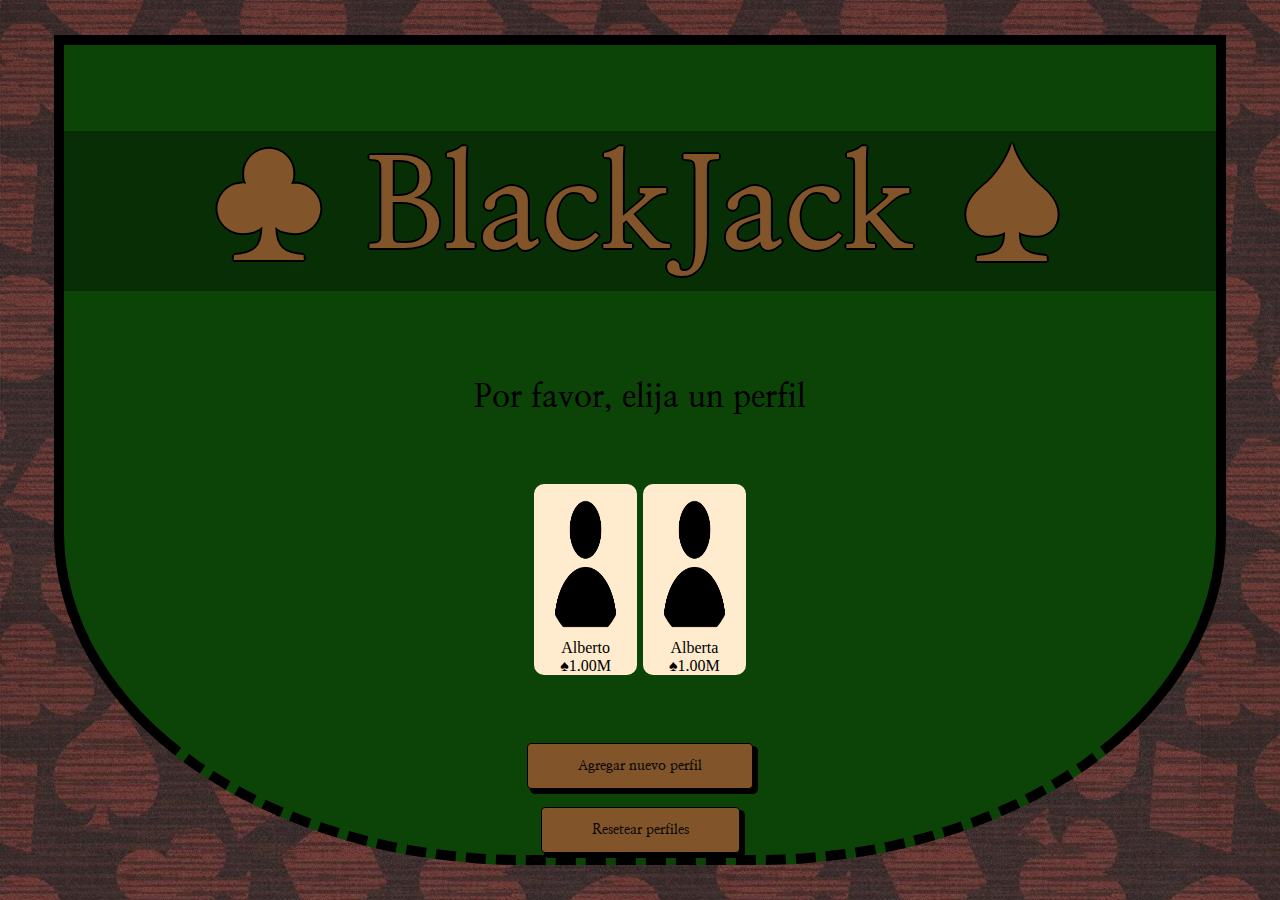
<file: index.html>
<!DOCTYPE html>
<html>
<head>
    <meta charset="utf-8">
    <title>♣ BlackJack ♠</title>
    <link rel="stylesheet" href="css/Profiles.css">
    <link rel="preconnect" href="https://fonts.googleapis.com">
    <link rel="preconnect" href="https://fonts.gstatic.com" crossorigin>
    <link href="https://fonts.googleapis.com/css2?family=Nanum+Myeongjo:wght@700&display=swap" rel="stylesheet">
</head>
<body>
    <div id = "container">
        <h1 id="title">♣ BlackJack ♠</h1>
        <h1> Por favor, elija un perfil</h1>
        <div id = "profilesDiv" data-bind="foreach: initialProfiles">
            <a class = "profile" href="html/juego.html" data-bind= "click : juego">
                <img data-bind = "attr : {src : imgSrc}">
                <figcaption data-bind = "text: name"></figcaption>
                <figcaption data-bind="text: changeToCurrency(money)"></figcaption>
            </a>
        </div>

        <div class = "buttonContainer">
            <button class = btn> Agregar nuevo perfil </button>
            <br></br>
            <button id = "reset" class = btn> Resetear perfiles </button>
        </div>
    </div>
    
    <div id="myForm">
        <form class="form-container">
            <h1>Crear perfil</h1>
        
            <label for="Nickname"><b>Nickname</b></label>
            <input type="text" placeholder="Escribir Nickname" name="nickname" required></input>
            
            <label for="Imagen"><b>Imagen</b></label>
            <input type="url" placeholder="Poner URL de la imagen" name="Imagen">
            
            <button type = "submit" class="btn crear">Crear</button>
            <button type = "button" class="btn cancel">Cancelar</button>
        </form>
    </div>
    <script src = "js/lib/knockout.js"></script>
    <script src = "js/lib/jquery.js"></script>
    <script src = "js/lib/currency.js"></script>
    <script src = "js/profile.js"></script>
</body>
</html>
</file>
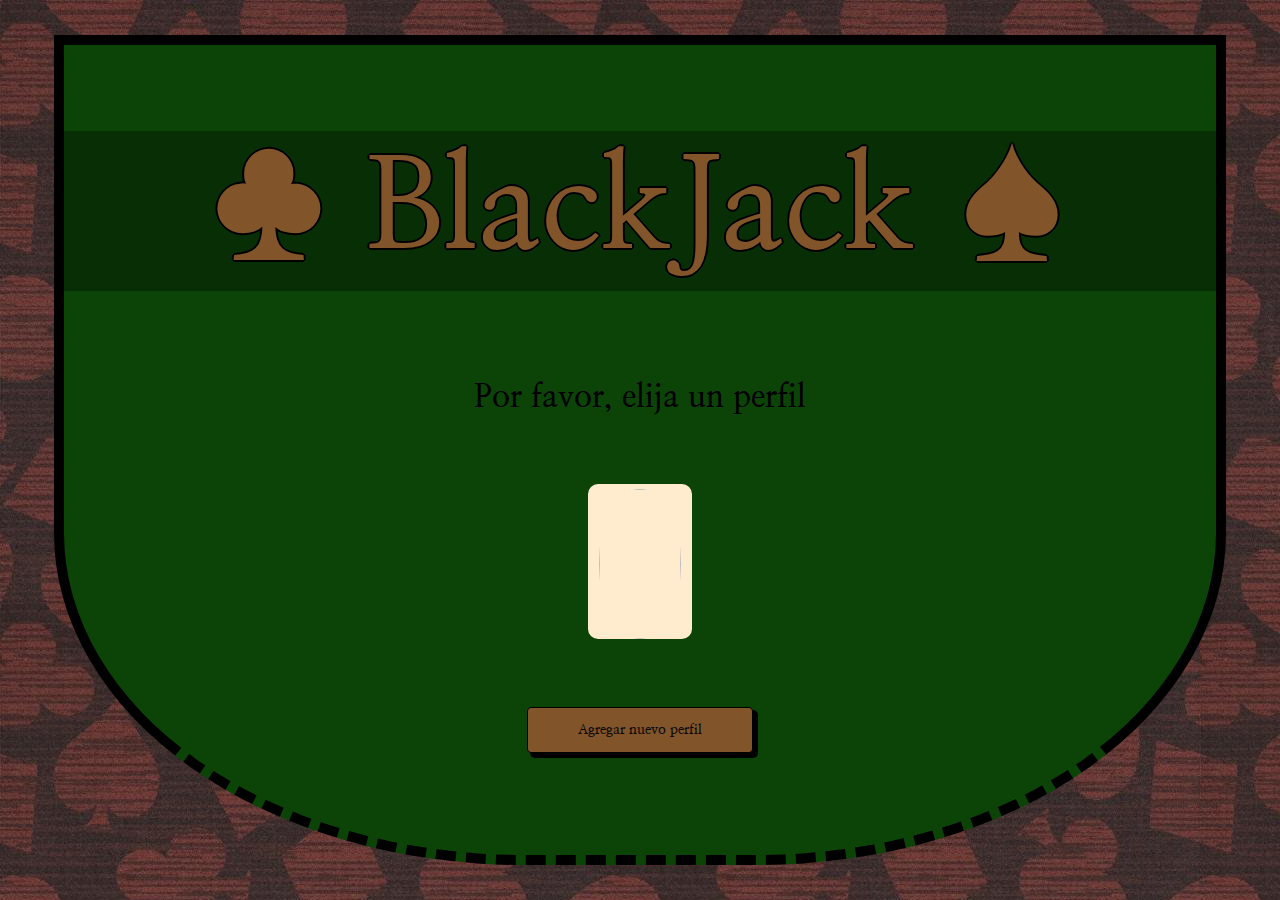
<file: html/index.html>
<!DOCTYPE html>
<html>
<head>
    <meta charset="utf-8">
    <title>♣ BlackJack ♠</title>
    <link rel="stylesheet" href="../css/Profiles.css">
    <link rel="preconnect" href="https://fonts.googleapis.com">
    <link rel="preconnect" href="https://fonts.gstatic.com" crossorigin>
    <link href="https://fonts.googleapis.com/css2?family=Nanum+Myeongjo:wght@700&display=swap" rel="stylesheet">
</head>
<body>
    <div id = "container">
        <h1 id="title">♣ BlackJack ♠</h1>
        <h1> Por favor, elija un perfil</h1>

        <div id = "profilesDiv" data-bind="foreach: initialProfiles">
            <a class = "profile" href = "juego.html" onclick="">
                <img data-bind = "attr : {src : imgSrc}">
                <figcaption data-bind = "text: name"></figcaption>
                <figcaption data-bind="text: changeToCurrency(money)"></figcaption>
            </a>
        </div>

        <div class = "buttonContainer">
            <button class = btn> Agregar nuevo perfil </button>
        </div>
    </div>
    
    <div id="myForm">
        <form class="form-container" >
            <h1>Crear perfil</h1>
        
            <label for="Nickname"><b>Nickname</b></label>
            <input type="text" placeholder="Escribir Nickname" name="nickname" required></input>
            
            <label for="Imagen"><b>Imagen</b></label>
            <input type="url" placeholder="Poner URL de la imagen" name="Imagen">
            
            <button type = "submit" class="btn crear">Crear</button>
            <button type = "button" class="btn cancel">Cancelar</button>
        </form>
    </div>
    <script src = "../js/lib/knockout.js"></script>
    <script src = "../js/lib/jquery.js"></script>
    <script src = "../js/lib/currency.js"></script>
    <script src = "../js/game.js"></script>
    <script src = "../js/profile.js"></script>
</body>
</html>
</file>
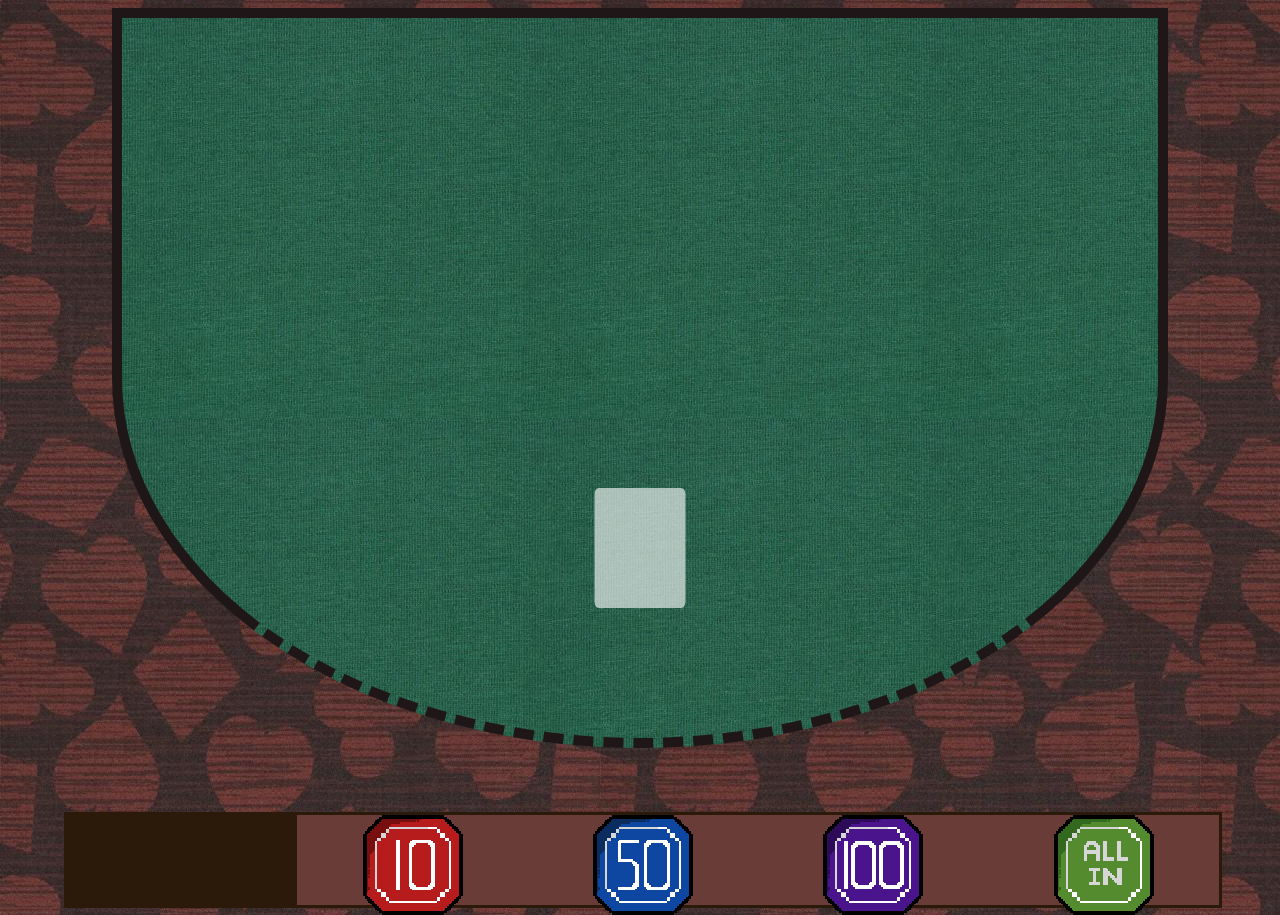
<file: html/juego.html>
<!DOCTYPE html>
<html>
<head>
    <meta charset="utf-8">
    <title>♣ BlackJack ♠</title>
    <link rel="stylesheet" href="../css/Game.css">
    <link rel="preconnect" href="https://fonts.googleapis.com">
    <link rel="preconnect" href="https://fonts.gstatic.com" crossorigin>
    <link href="https://fonts.googleapis.com/css2?family=Nanum+Myeongjo:wght@700&display=swap" rel="stylesheet">
</head>
<body>
    <div class = "info">
        <h1 data-bind = "text : actualProfile.name"></h1>
        <h2 data-bind = "text : changeToCurrency"></h2>
    </div>
    <div id = "container">
        <div id="table">
            <div class="cardSlot"></div>
            <div class="cards" data-bind="foreach: dealerCards">
                <img class = "card" data-bind = "attr : {src : cardSrc}">
            </div>
            <div class="cards usuario" data-bind="foreach: playerCards">
                <img class = "card" data-bind = "attr : {src : cardSrc}">
            </div>
            <div class = "buttonContainer">
                <button class = "btn cancelar" data-bind = "click : cancelarApuesta"> Cancelar </button>
                <button class = "btn iniciar" data-bind = "click : confirmarApuesta"> Confirmar apuesta </button>
                <button class = "btn terminar" data-bind = "click : terminarJuego"> Terminar </button>
                <button class = "btn pedir" data-bind = "click : pedirCarta"> Pedir </button>
            </div>
        </div>
        
        <div class = "chipContainer">
            <div id = "money">
                <h1 data-bind="text : getBet()"></h1>
            </div>
            <img class = "chip" src = "../img/chips/png/10chip.png" data-bind = "click : betTen">
            <img class = "chip" src = "../img/chips/png/50chip.png" data-bind = "click : betFifty">
            <img class = "chip" src = "../img/chips/png/100chip.png" data-bind = "click : betHundred">
            <img class = "chip" src = "../img/chips/png/ALLINchip.png" data-bind = "click : betAllIn">
        </div>
    </div>
    <script src = "../js/lib/knockout.js"></script>
    <script src = "../js/lib/currency.js"></script>
    <script src = "../js/model.js"></script>
    <script src = "../js/game.js"></script>
</body>
</html>
</file>
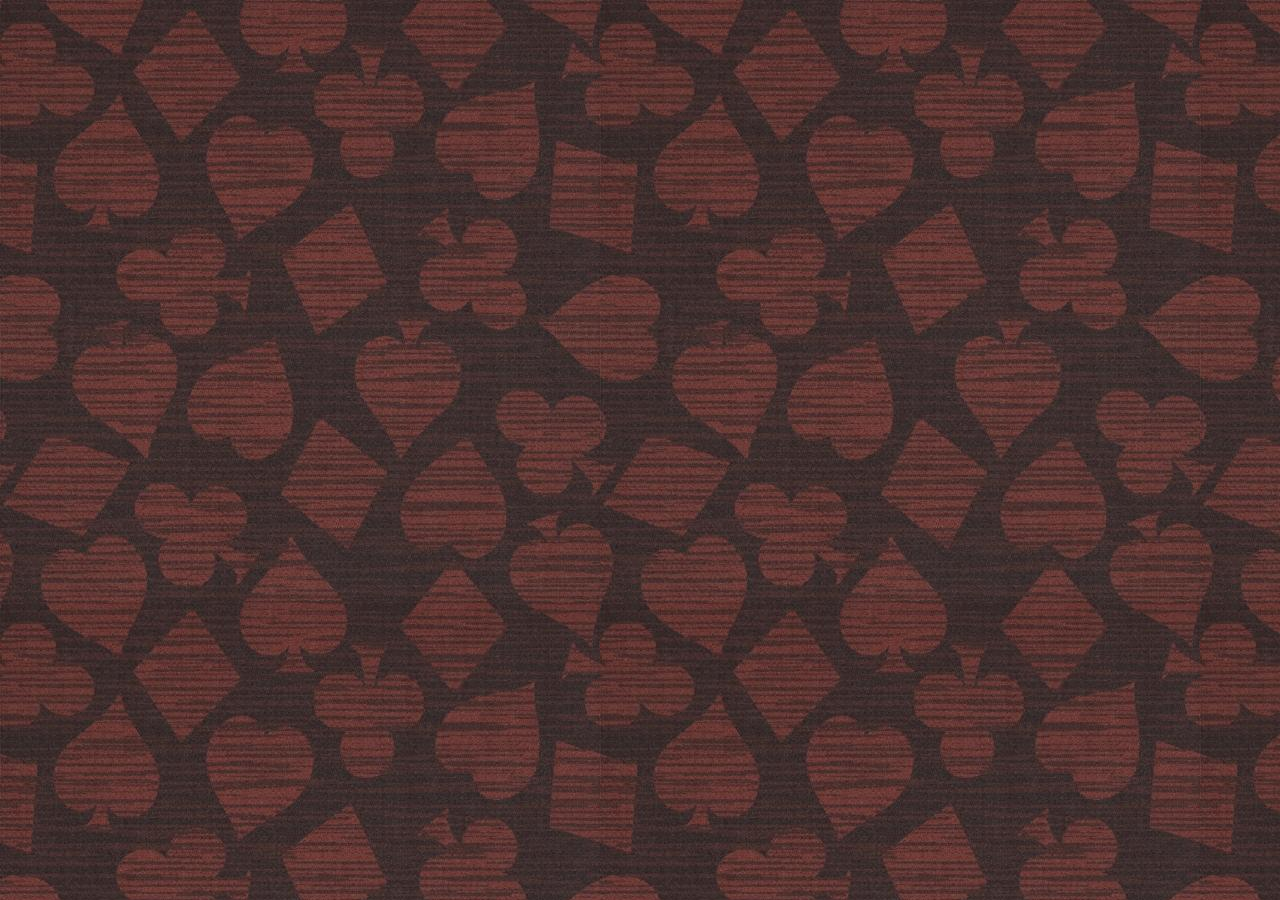
<file: html/nose.html>
<!DOCTYPE html>
<html>
<head>
    <meta charset="utf-8">
    <title>♣ BlackJack ♠</title>
    <link rel="stylesheet" href="../css/Game.css">
    <link rel="preconnect" href="https://fonts.googleapis.com">
    <link rel="preconnect" href="https://fonts.gstatic.com" crossorigin>
    <link href="https://fonts.googleapis.com/css2?family=Nanum+Myeongjo:wght@700&display=swap" rel="stylesheet">
</head>
<body>
    <div></div>
</body>
</html>
</file>
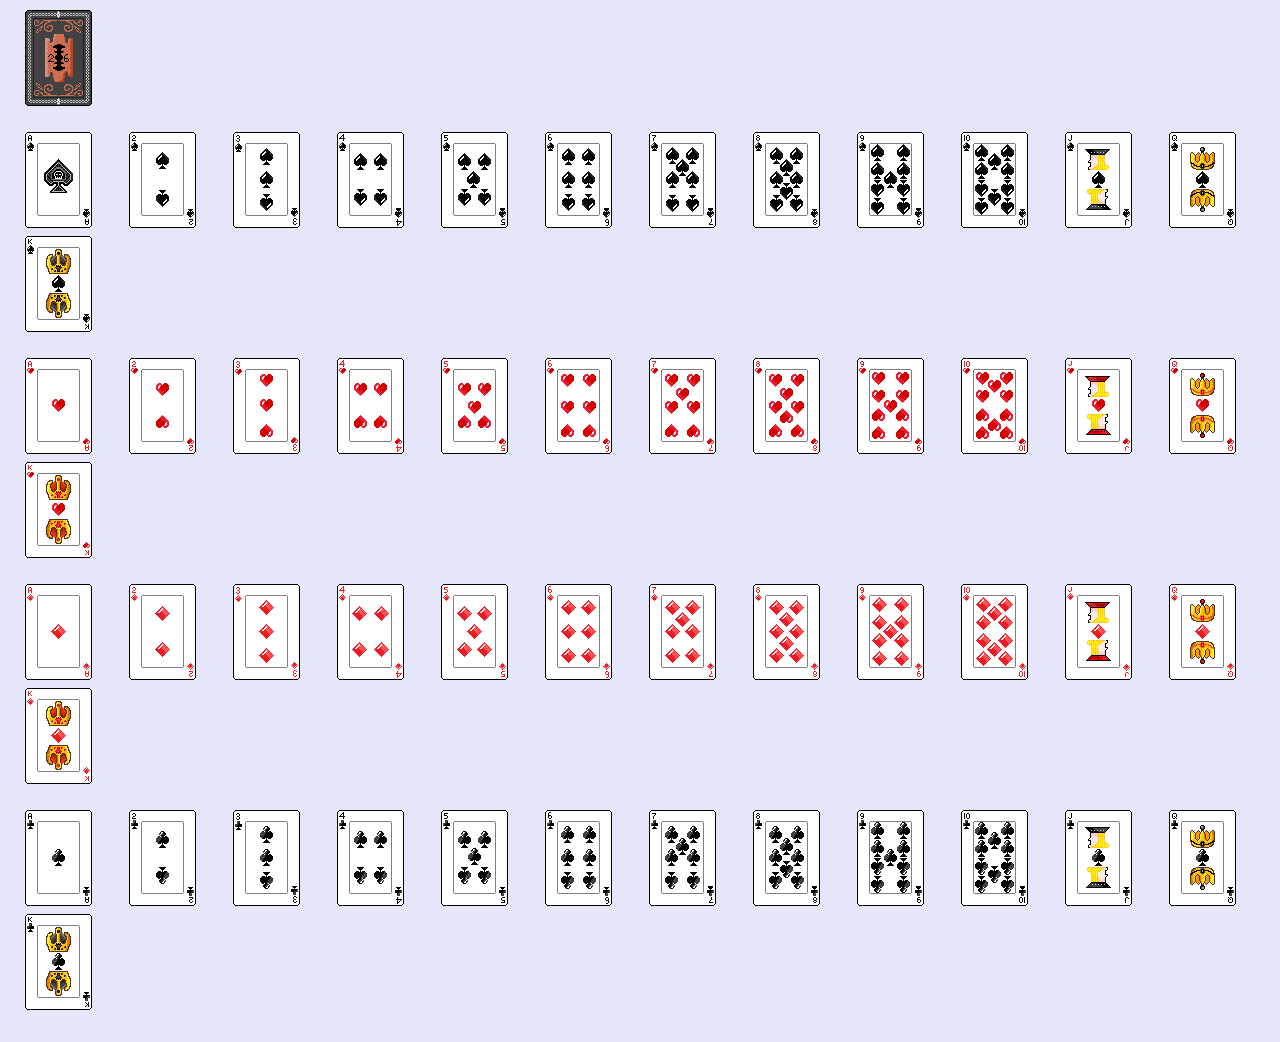
<file: img/cartas.html>
<!DOCTYPE html>
<html>
<head>
<style>
body {
  background-color: #E6E6FA;
}
</style>
</head>

<body>
  <img src="png/backCard.png" alt="Placeholder Image">
  <br></br>
  <img src="png/A_Picas.png" alt="Placeholder Image">
  <img src="png/2_Picas.png" alt="Placeholder Image">
  <img src="png/3_Picas.png" alt="Placeholder Image">
  <img src="png/4_Picas.png" alt="Placeholder Image">
  <img src="png/5_Picas.png" alt="Placeholder Image">
  <img src="png/6_Picas.png" alt="Placeholder Image">
  <img src="png/7_Picas.png" alt="Placeholder Image">
  <img src="png/8_Picas.png" alt="Placeholder Image">
  <img src="png/9_Picas.png" alt="Placeholder Image">
  <img src="png/10_Picas.png" alt="Placeholder Image">
  <img src="png/J_Picas.png" alt="Placeholder Image">
  <img src="png/Q_Picas.png" alt="Placeholder Image">
  <img src="png/K_Picas.png" alt="Placeholder Image">
  <br></br>
  <img src="png/A_Corazon.png" alt="Placeholder Image">
  <img src="png/2_Corazon.png" alt="Placeholder Image">
  <img src="png/3_Corazon.png" alt="Placeholder Image">
  <img src="png/4_Corazon.png" alt="Placeholder Image">
  <img src="png/5_Corazon.png" alt="Placeholder Image">
  <img src="png/6_Corazon.png" alt="Placeholder Image">
  <img src="png/7_Corazon.png" alt="Placeholder Image">
  <img src="png/8_Corazon.png" alt="Placeholder Image">
  <img src="png/9_Corazon.png" alt="Placeholder Image">
  <img src="png/10_Corazon.png" alt="Placeholder Image">
  <img src="png/J_Corazon.png" alt="Placeholder Image">
  <img src="png/Q_Corazon.png" alt="Placeholder Image">
  <img src="png/K_Corazon.png" alt="Placeholder Image">
  <br></br>
  <img src="png/A_Diamante.png" alt="Placeholder Image">
  <img src="png/2_Diamante.png" alt="Placeholder Image">
  <img src="png/3_Diamante.png" alt="Placeholder Image">
  <img src="png/4_Diamante.png" alt="Placeholder Image">
  <img src="png/5_Diamante.png" alt="Placeholder Image">
  <img src="png/6_Diamante.png" alt="Placeholder Image">
  <img src="png/7_Diamante.png" alt="Placeholder Image">
  <img src="png/8_Diamante.png" alt="Placeholder Image">
  <img src="png/9_Diamante.png" alt="Placeholder Image">
  <img src="png/10_Diamante.png" alt="Placeholder Image">
  <img src="png/J_Diamante.png" alt="Placeholder Image">
  <img src="png/Q_Diamante.png" alt="Placeholder Image">
  <img src="png/K_Diamante.png" alt="Placeholder Image">
  <br></br>
  <img src="png/A_Trebol.png" alt="Placeholder Image">
  <img src="png/2_Trebol.png" alt="Placeholder Image">
  <img src="png/3_Trebol.png" alt="Placeholder Image">
  <img src="png/4_Trebol.png" alt="Placeholder Image">
  <img src="png/5_Trebol.png" alt="Placeholder Image">
  <img src="png/6_Trebol.png" alt="Placeholder Image">
  <img src="png/7_Trebol.png" alt="Placeholder Image">
  <img src="png/8_Trebol.png" alt="Placeholder Image">
  <img src="png/9_Trebol.png" alt="Placeholder Image">
  <img src="png/10_Trebol.png" alt="Placeholder Image">
  <img src="png/J_Trebol.png" alt="Placeholder Image">
  <img src="png/Q_Trebol.png" alt="Placeholder Image">
  <img src="png/K_Trebol.png" alt="Placeholder Image">
  <br></br>
</body>
</file>
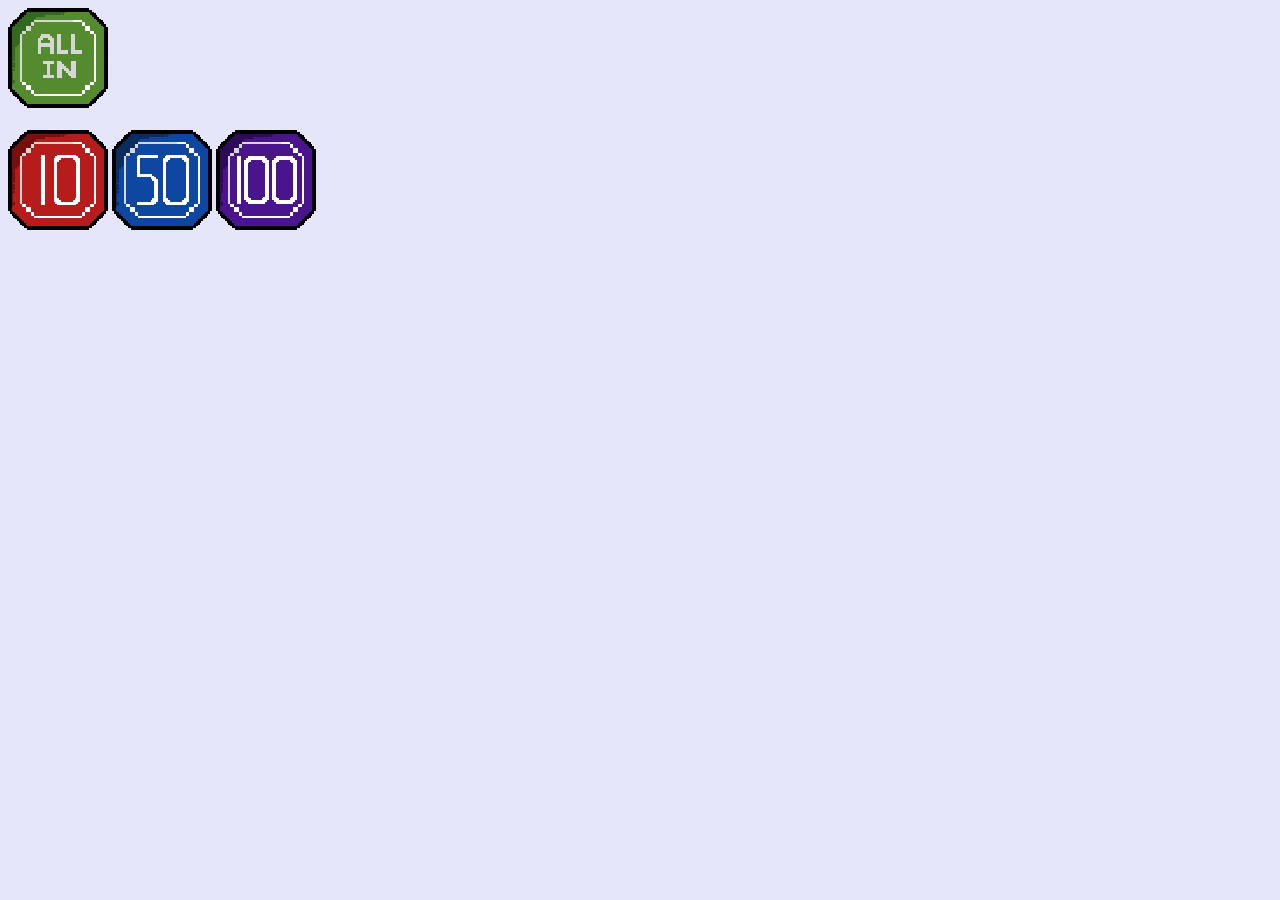
<file: img/chips/chips.html>
<!DOCTYPE html>
<html>
<head>
<style>
body {
  background-color: #E6E6FA;
}
</style>
</head>

<body>
  <img src="png/ALLINchip.png" alt="Placeholder Image">
  <br></br>
  <img src="png/10chip.png" alt="Placeholder Image">
  <img src="png/50chip.png" alt="Placeholder Image">
  <img src="png/100chip.png" alt="Placeholder Image">
  <br></br>
</body>
</file>
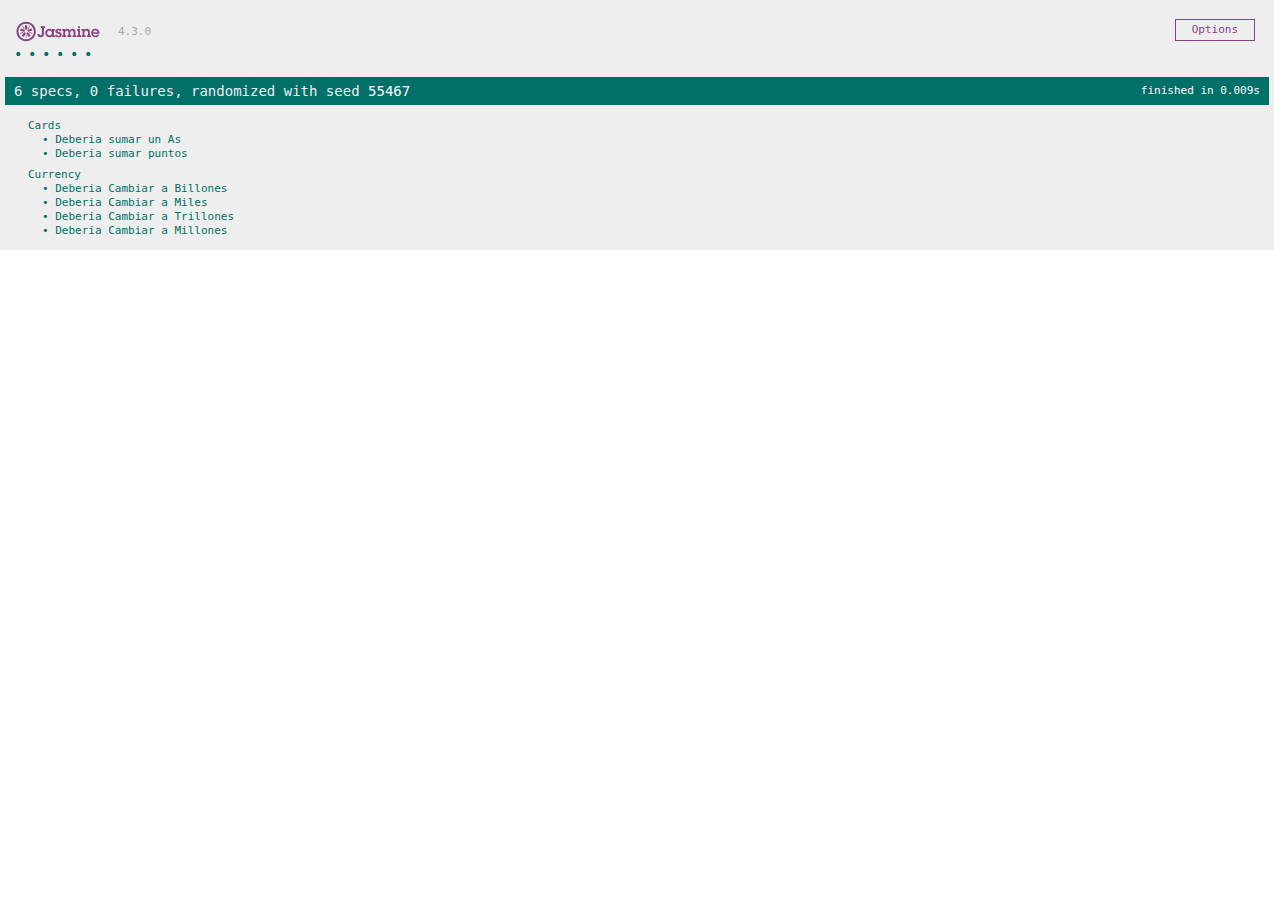
<file: js/spec/SpecRunner.html>
<!DOCTYPE html>
<html>
<head>
  <meta charset="utf-8">
  <title>Jasmine Spec Runner v4.3.0</title>

  <link rel="shortcut icon" type="image/png" href="../lib/jasmine-4.3.0/jasmine_favicon.png">
  <link rel="stylesheet" href="../lib/jasmine-4.3.0/jasmine.css">

  <script src="../lib/jasmine-4.3.0/jasmine.js"></script>
  <script src="../lib/jasmine-4.3.0/jasmine-html.js"></script>
  <script src="../lib/jasmine-4.3.0/boot0.js"></script>
  <!-- optional: include a file here that configures the Jasmine env -->
  <script src="../lib/jasmine-4.3.0/boot1.js"></script>

  <!-- include source files here... -->
    <script src = "../lib/currency.js"></script>
    <script src="../model.js"></script>

  <!-- include spec files here... -->
  <script src="specs.js"></script>

</head>

<body>
</body>
</html>
</file>
<file: css/Profiles.css>
/*Text*/

#container h1{
    font-family: 'Nanum Myeongjo', serif;
    text-align:center;
    height: fit-content;
}

#title{
    text-shadow: 2px 0 rgb(0, 0, 0), -2px 0 rgb(0, 0, 0), 0 2px rgb(0, 0, 0), 0 -2px rgb(0, 0, 0),
    1px 1px rgb(0, 0, 0), -1px -1px rgb(0, 0, 0), 1px -1px rgb(0, 0, 0), -1px 1px rgb(0, 0, 0);
    font-size: 8em;
    background-color: rgb(8, 46, 6);
    color: rgb(129, 85, 41);
}

/*Containers*/

body{
    background-color: rgb(3, 97, 73);
    background-image: url("../img/fondo.jpg");
    background-repeat:repeat;
}

#container{
    position: absolute;

    height: 90%;
    width: 90%;
    transform: translate(-50%, -50%);
    top: 50%;
    left: 50%;
    
    background-color: rgb(12, 68, 8);
    border-style:  solid solid dashed solid;
    border-width: 10px;
    border-color: rgb(0, 0, 0);
    border-bottom-left-radius:40%;
    border-bottom-right-radius:40%;
}

#profilesDiv{
    display: flex;
    flex-wrap: wrap;
    justify-content: center;
    
    overflow-y:scroll;
    background-color: rgb(12, 68, 8);
    
    grid-gap: 1%;
    width: 45%;
    max-height: 30%;

    margin-top: 5%;
    margin-bottom: 5%;
    margin-left: auto;
    margin-right: auto;
}

/*Buttons*/

.buttonContainer{
  text-align: center;
}

.btn{
    justify-content: center;
    width: fit-content;
    position: relative;
    top: 10;
    text-align: center;
    transition-duration: 0.2s;
    background-color: rgb(129, 85, 41);
    background-image: none;
    border: 1px solid #000;
    border-radius: 4px;
    box-shadow: rgb(0, 0, 0) 4px 4px 0 0,#000 4px 4px 0 1px;
    color: rgb(10, 9, 9);
    cursor: pointer;
    display: inline-block;
    font-family: 'Nanum Myeongjo', serif;
    font-weight: bolder;
    font-size: 14px;
    font-weight: auto;
    line-height: 20px;
    padding: 12px 50px;
}.btn:hover {
  background-color: rgb(82, 55, 27);
}.btn:active {
  transform: translate(2px, 2px);
  outline: 0;
  box-shadow: rgb(0, 0, 0) 2px 2px 0 0, #000 2px 2px 0 1px;
}

/*Profiles div*/

.profile{
    position: relative;
    display: flex;
    width: 20%;
    justify-content: center;
    background-color: blanchedalmond;
    align-items: center;
    flex-direction: column;
    border-width: 50px;
    border-color: aqua;
    resize: none;
    margin-top: 10px;
    margin-bottom: 10px;
    border-radius: 10px;
    text-decoration: none;
    color: black;
}.profile img{
    border-radius: 50%;
    position: relative;
    width: 80%;
    height: 150px;
    margin-top: 5px;
    transition: ease-in-out 0.3s;
}.profile img:hover {
    border-radius: 0%;
    cursor: pointer;
}

/*Pop up form*/
#myForm {
  border:orange;
  display: none;
}

.form-container {
  background-color: rgb(8, 46, 6);
  font-family: 'Nanum Myeongjo', serif;
  position: absolute;
  width: 50%;
  transform: translate(-50%, -50%);
  top: 50%;
  left: 50%;
  justify-content: center;
  padding: 1%;
  border-radius: 1%;
  text-align: center;
}.form-container input {
  font-family: 'Nanum Myeongjo', serif;
  background-color: rgb(12, 68, 8);
  position: relative;
  width: 100%;
  padding-top: 3%;
  padding-bottom: 3%;
  margin-top: 2%;
  margin-bottom: 2%;
  border: none;
}.form-container label{
  text-align: left;
}.form-container input:focus{
  background-color: #ddd;
  outline: none;
}.form-container .crear {
  background-color: green;
  align-self: center;
}.form-container .cancel {
  background-color: red;
  justify-self: center;
}.form-container .btn:hover, .open-button:hover {
  opacity: 1;
}

/*Scrollbar*/

::-webkit-scrollbar {
  width: 10px;
}::-webkit-scrollbar-track {
  background: #f1f1f1;
}::-webkit-scrollbar-thumb {
  background: #888;
}::-webkit-scrollbar-thumb:hover {
  background: #555;
}
</file>
<file: css/Game.css>
body{
    background-color: rgb(3, 97, 73);
    background-image: url("../img/fondo.jpg");
    background-repeat:repeat;

}

#container{
    position: absolute;
    height: 100%;
    width: 90%;
    left: 50%;
    transform: translate(-50%);
}

#table{
    height: 80%;
    width: 90%;
    margin: auto;
    margin-bottom: 2%;
    
    background-image: url("../img/mesa.jpg");

    border-style:  solid solid dashed solid;
    border-width: 10px;
    border-color: rgb(31, 23, 23);
    border-bottom-left-radius:60%;
    border-bottom-right-radius:60%;
}

.info {
    position: absolute;
    color: white;
    z-index: 2;
}

/*Buttons*/

.buttonContainer{
    position: relative;
    text-align: center;
    top: 100%;
}
.btn{
    justify-content: center;
    width: fit-content;
    position: relative;
    top: 10;
    text-align: center;
    transition-duration: 0.2s;
    background-color: rgb(129, 85, 41);
    background-image: none;
    border: 1px solid #000;
    border-radius: 4px;
    box-shadow: rgb(0, 0, 0) 4px 4px 0 0,#000 4px 4px 0 1px;
    color: rgb(10, 9, 9);
    cursor: pointer;
    display: inline-block;
    font-family: 'Nanum Myeongjo', serif;
    font-weight: bolder;
    font-size: 14px;
    font-weight: auto;
    line-height: 20px;
    padding: 12px 50px;
    margin: 2px;
}.btn:hover {
  background-color: rgb(82, 55, 27);
}.btn:active {
  transform: translate(2px, 2px);
  outline: 0;
  box-shadow: rgb(0, 0, 0) 2px 2px 0 0, #000 2px 2px 0 1px;
}

.pedir, .iniciar {
    background-color: green;
}.pedir:hover, .iniciar:hover {
    background-color: rgb(2, 77, 2);
}
.cancelar, .terminar {
    background-color: red;
}.cancelar:hover, .terminar:hover {
    background-color: rgb(134, 2, 2);
}
.cancelar, .terminar , .pedir, .iniciar{
    display: none;
}


/*Cards*/

.cards{
    position: absolute;
    text-align: center;
    transform: translate(-50%);
    left: 50%;
    top : 10%;
} .cards img {
    height: 116px;
    animation: voltea 1s linear;
}

.usuario {
    transform: translate(-50%, -50%);
    top: 60%;
}

@keyframes voltea {
    0%{
        transform: rotateY(180deg);
    }
}

.cardSlot{
    position: absolute;
    transform: translate(-50%, -50%);
    top: 60%;
    left: 50%;

    height: 120px;
    width: 91px;
    background-color: rgba(255, 255, 255, 0.616);

    border-radius: 5%;
    /*border: 3px rgb(0, 0, 0) dashed;*/
    
}

/* Chips */

.chip{
    cursor:pointer;
    width: fit-content;
    height: fit-content;
}

#money{
    height: 100%;
    width: 20%;
    left: 0;
    text-align: center;
    
    background-color: rgb(43, 26, 10);

    color: rgb(255, 255, 255);
}

.chipContainer{
    display:flex;
    text-align: center;
    width: 100%;
    height: 10%;
    bottom: 0;

    position: absolute;
    left: 0;
    bottom: 0; 

    background-color: rgb(106, 60, 55);

    margin: auto;

    border: 3px rgb(43, 26, 10) solid;
} .chipContainer img{
    margin: auto;
}
</file>
<file: js/lib/jasmine-4.3.0/jasmine.css>
@charset "UTF-8";
body {
  overflow-y: scroll;
}

.jasmine_html-reporter {
  width: 100%;
  background-color: #eee;
  padding: 5px;
  margin: -8px;
  font-size: 11px;
  font-family: Monaco, "Lucida Console", monospace;
  line-height: 14px;
  color: #333;
}
.jasmine_html-reporter a {
  text-decoration: none;
}
.jasmine_html-reporter a:hover {
  text-decoration: underline;
}
.jasmine_html-reporter p, .jasmine_html-reporter h1, .jasmine_html-reporter h2, .jasmine_html-reporter h3, .jasmine_html-reporter h4, .jasmine_html-reporter h5, .jasmine_html-reporter h6 {
  margin: 0;
  line-height: 14px;
}
.jasmine_html-reporter .jasmine-banner,
.jasmine_html-reporter .jasmine-symbol-summary,
.jasmine_html-reporter .jasmine-summary,
.jasmine_html-reporter .jasmine-result-message,
.jasmine_html-reporter .jasmine-spec .jasmine-description,
.jasmine_html-reporter .jasmine-spec-detail .jasmine-description,
.jasmine_html-reporter .jasmine-alert .jasmine-bar,
.jasmine_html-reporter .jasmine-stack-trace {
  padding-left: 9px;
  padding-right: 9px;
}
.jasmine_html-reporter .jasmine-banner {
  position: relative;
}
.jasmine_html-reporter .jasmine-banner .jasmine-title {
  background: url("[data-uri]") no-repeat;
  background: url("[data-uri]") no-repeat, none;
  background-size: 100%;
  display: block;
  float: left;
  width: 90px;
  height: 25px;
}
.jasmine_html-reporter .jasmine-banner .jasmine-version {
  margin-left: 14px;
  position: relative;
  top: 6px;
}
.jasmine_html-reporter #jasmine_content {
  position: fixed;
  right: 100%;
}
.jasmine_html-reporter .jasmine-version {
  color: #aaa;
}
.jasmine_html-reporter .jasmine-banner {
  margin-top: 14px;
}
.jasmine_html-reporter .jasmine-duration {
  color: #fff;
  float: right;
  line-height: 28px;
  padding-right: 9px;
}
.jasmine_html-reporter .jasmine-symbol-summary {
  overflow: hidden;
  margin: 14px 0;
}
.jasmine_html-reporter .jasmine-symbol-summary li {
  display: inline-block;
  height: 10px;
  width: 14px;
  font-size: 16px;
}
.jasmine_html-reporter .jasmine-symbol-summary li.jasmine-passed {
  font-size: 14px;
}
.jasmine_html-reporter .jasmine-symbol-summary li.jasmine-passed:before {
  color: #007069;
  content: "•";
}
.jasmine_html-reporter .jasmine-symbol-summary li.jasmine-failed {
  line-height: 9px;
}
.jasmine_html-reporter .jasmine-symbol-summary li.jasmine-failed:before {
  color: #ca3a11;
  content: "×";
  font-weight: bold;
  margin-left: -1px;
}
.jasmine_html-reporter .jasmine-symbol-summary li.jasmine-excluded {
  font-size: 14px;
}
.jasmine_html-reporter .jasmine-symbol-summary li.jasmine-excluded:before {
  color: #bababa;
  content: "•";
}
.jasmine_html-reporter .jasmine-symbol-summary li.jasmine-excluded-no-display {
  font-size: 14px;
  display: none;
}
.jasmine_html-reporter .jasmine-symbol-summary li.jasmine-pending {
  line-height: 17px;
}
.jasmine_html-reporter .jasmine-symbol-summary li.jasmine-pending:before {
  color: #ba9d37;
  content: "*";
}
.jasmine_html-reporter .jasmine-symbol-summary li.jasmine-empty {
  font-size: 14px;
}
.jasmine_html-reporter .jasmine-symbol-summary li.jasmine-empty:before {
  color: #ba9d37;
  content: "•";
}
.jasmine_html-reporter .jasmine-run-options {
  float: right;
  margin-right: 5px;
  border: 1px solid #8a4182;
  color: #8a4182;
  position: relative;
  line-height: 20px;
}
.jasmine_html-reporter .jasmine-run-options .jasmine-trigger {
  cursor: pointer;
  padding: 8px 16px;
}
.jasmine_html-reporter .jasmine-run-options .jasmine-payload {
  position: absolute;
  display: none;
  right: -1px;
  border: 1px solid #8a4182;
  background-color: #eee;
  white-space: nowrap;
  padding: 4px 8px;
}
.jasmine_html-reporter .jasmine-run-options .jasmine-payload.jasmine-open {
  display: block;
}
.jasmine_html-reporter .jasmine-bar {
  line-height: 28px;
  font-size: 14px;
  display: block;
  color: #eee;
}
.jasmine_html-reporter .jasmine-bar.jasmine-failed, .jasmine_html-reporter .jasmine-bar.jasmine-errored {
  background-color: #ca3a11;
  border-bottom: 1px solid #eee;
}
.jasmine_html-reporter .jasmine-bar.jasmine-passed {
  background-color: #007069;
}
.jasmine_html-reporter .jasmine-bar.jasmine-incomplete {
  background-color: #bababa;
}
.jasmine_html-reporter .jasmine-bar.jasmine-skipped {
  background-color: #bababa;
}
.jasmine_html-reporter .jasmine-bar.jasmine-warning {
  margin-top: 14px;
  margin-bottom: 14px;
  background-color: #ba9d37;
  color: #333;
}
.jasmine_html-reporter .jasmine-bar.jasmine-menu {
  background-color: #fff;
  color: #aaa;
}
.jasmine_html-reporter .jasmine-bar.jasmine-menu a {
  color: #333;
}
.jasmine_html-reporter .jasmine-bar a {
  color: white;
}
.jasmine_html-reporter.jasmine-spec-list .jasmine-bar.jasmine-menu.jasmine-failure-list,
.jasmine_html-reporter.jasmine-spec-list .jasmine-results .jasmine-failures {
  display: none;
}
.jasmine_html-reporter.jasmine-failure-list .jasmine-bar.jasmine-menu.jasmine-spec-list,
.jasmine_html-reporter.jasmine-failure-list .jasmine-summary {
  display: none;
}
.jasmine_html-reporter .jasmine-results {
  margin-top: 14px;
}
.jasmine_html-reporter .jasmine-summary {
  margin-top: 14px;
}
.jasmine_html-reporter .jasmine-summary ul {
  list-style-type: none;
  margin-left: 14px;
  padding-top: 0;
  padding-left: 0;
}
.jasmine_html-reporter .jasmine-summary ul.jasmine-suite {
  margin-top: 7px;
  margin-bottom: 7px;
}
.jasmine_html-reporter .jasmine-summary li.jasmine-passed a {
  color: #007069;
}
.jasmine_html-reporter .jasmine-summary li.jasmine-failed a {
  color: #ca3a11;
}
.jasmine_html-reporter .jasmine-summary li.jasmine-empty a {
  color: #ba9d37;
}
.jasmine_html-reporter .jasmine-summary li.jasmine-pending a {
  color: #ba9d37;
}
.jasmine_html-reporter .jasmine-summary li.jasmine-excluded a {
  color: #bababa;
}
.jasmine_html-reporter .jasmine-specs li.jasmine-passed a:before {
  content: "• ";
}
.jasmine_html-reporter .jasmine-specs li.jasmine-failed a:before {
  content: "× ";
}
.jasmine_html-reporter .jasmine-specs li.jasmine-empty a:before {
  content: "* ";
}
.jasmine_html-reporter .jasmine-specs li.jasmine-pending a:before {
  content: "• ";
}
.jasmine_html-reporter .jasmine-specs li.jasmine-excluded a:before {
  content: "• ";
}
.jasmine_html-reporter .jasmine-description + .jasmine-suite {
  margin-top: 0;
}
.jasmine_html-reporter .jasmine-suite {
  margin-top: 14px;
}
.jasmine_html-reporter .jasmine-suite a {
  color: #333;
}
.jasmine_html-reporter .jasmine-failures .jasmine-spec-detail {
  margin-bottom: 28px;
}
.jasmine_html-reporter .jasmine-failures .jasmine-spec-detail .jasmine-description {
  background-color: #ca3a11;
  color: white;
}
.jasmine_html-reporter .jasmine-failures .jasmine-spec-detail .jasmine-description a {
  color: white;
}
.jasmine_html-reporter .jasmine-result-message {
  padding-top: 14px;
  color: #333;
  white-space: pre-wrap;
}
.jasmine_html-reporter .jasmine-result-message span.jasmine-result {
  display: block;
}
.jasmine_html-reporter .jasmine-stack-trace {
  margin: 5px 0 0 0;
  max-height: 224px;
  overflow: auto;
  line-height: 18px;
  color: #666;
  border: 1px solid #ddd;
  background: white;
  white-space: pre;
}
.jasmine_html-reporter .jasmine-expander a {
  display: block;
  margin-left: 14px;
  color: blue;
  text-decoration: underline;
}
.jasmine_html-reporter .jasmine-expander-contents {
  display: none;
}
.jasmine_html-reporter .jasmine-expanded {
  padding-bottom: 10px;
}
.jasmine_html-reporter .jasmine-expanded .jasmine-expander-contents {
  display: block;
  margin-left: 14px;
  padding: 5px;
}
.jasmine_html-reporter .jasmine-debug-log {
  margin: 5px 0 0 0;
  padding: 5px;
  color: #666;
  border: 1px solid #ddd;
  background: white;
}
.jasmine_html-reporter .jasmine-debug-log table {
  border-spacing: 0;
}
.jasmine_html-reporter .jasmine-debug-log table, .jasmine_html-reporter .jasmine-debug-log th, .jasmine_html-reporter .jasmine-debug-log td {
  border: 1px solid #ddd;
}
</file>
